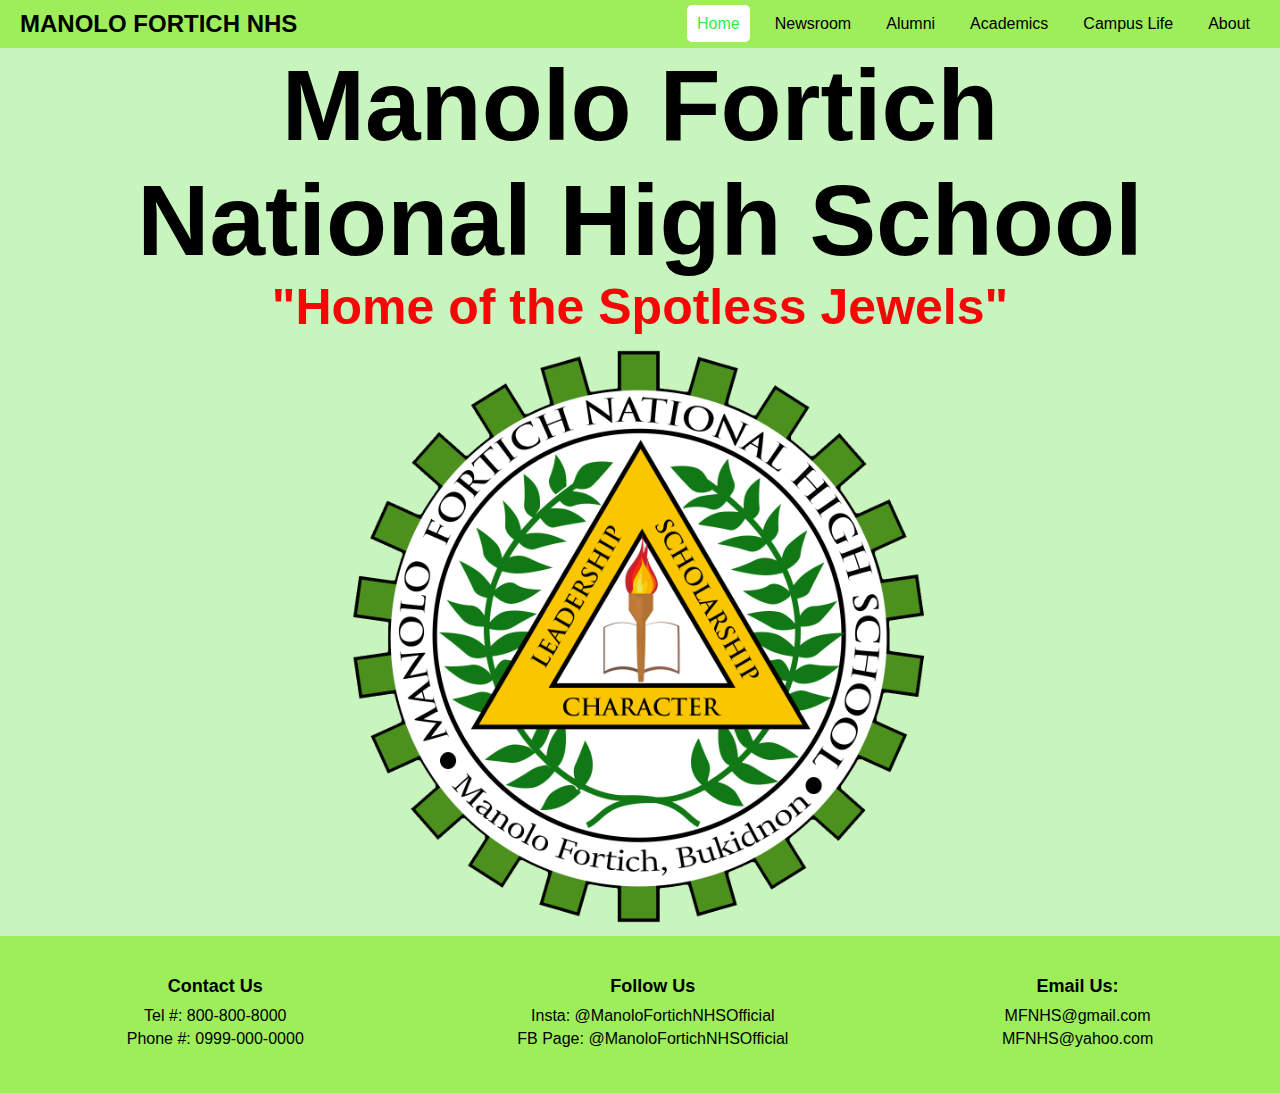
<file: index.html>
<!DOCTYPE html>
<html lang="en">
    <head>
        <meta charset="UTF-8">
        <meta name="viewport" content="width=device-width, initial-scale=1.0">
        <title>Apilyedo-First-Website</title>
        <link rel="stylesheet" href="indexstyle.css">
    </head>
    <body>
        <!--START HEADER CODES-->
        <header>
            <nav>
                <div class="logo">MANOLO FORTICH NHS</div>
                <input type="checkbox" id="menu-toggle">
                <label for="menu-toggle" class="menu-icon">☰</label>
                <ul class="navbar">
                    <li><a href="index.html" class="active">Home</a></li>
                    <li><a href="newsroom.html">Newsroom</a></li>
                    <li><a href="alumni.html">Alumni</a></li>
                    <li><a href="academics.html">Academics</a></li>
                    <li><a href="campuslife.html">Campus Life</a></li>
                    <li><a href="about.html">About</a></li>
                </ul>
            </nav>
        </header>
        <!--END HEADER CODES-->
        <!--START SECTION CODES-->
        <section>
            <div class="section-content">
                <h1>Manolo Fortich</h1>
                <h1>National High School</h1>
                <h2>"Home of the Spotless Jewels"</h2>
                <img src="PHOTOS/MFLOGO.png">
            </div>
        </section>
        <!--END SECTION CODES-->
        <!--START OF FOOTER CODES-->
        <footer>
            <div class="footer-row">
                <!--Column 1-->
                <div class="footer-col">
                    <h4>Contact Us</h4>
                    <ul>
                        <li><a href="#">Tel #: 800-800-8000</a></li>
                        <li><a href="#">Phone #: 0999-000-0000</a></li>
                    </ul>
                </div>
                <!--Column 2-->
                <div class="footer-col">
                    <h4>Follow Us</h4>
                    <ul>
                        <li><a href="https://www.instagram.com">Insta: @ManoloFortichNHSOfficial</a></li>
                        <li><a href="https://www.facebook.com/ManoloFortichNHSOfficial/">FB Page: @ManoloFortichNHSOfficial</a></li>
                    </ul>
                </div>
                <!--Column 3-->
                <div class="footer-col">
                    <h4>Email Us:</h4>
                    <ul>
                        <li><a href="https://www.gmail.com">MFNHS@gmail.com</a></li>
                        <li><a href="https://www.yahoo.com">MFNHS@yahoo.com</a></li>
                    </ul>
                </div>
            </div>
        </footer>
        <!--END OF FOOTER CODES-->
    </body>
</html>
</file>
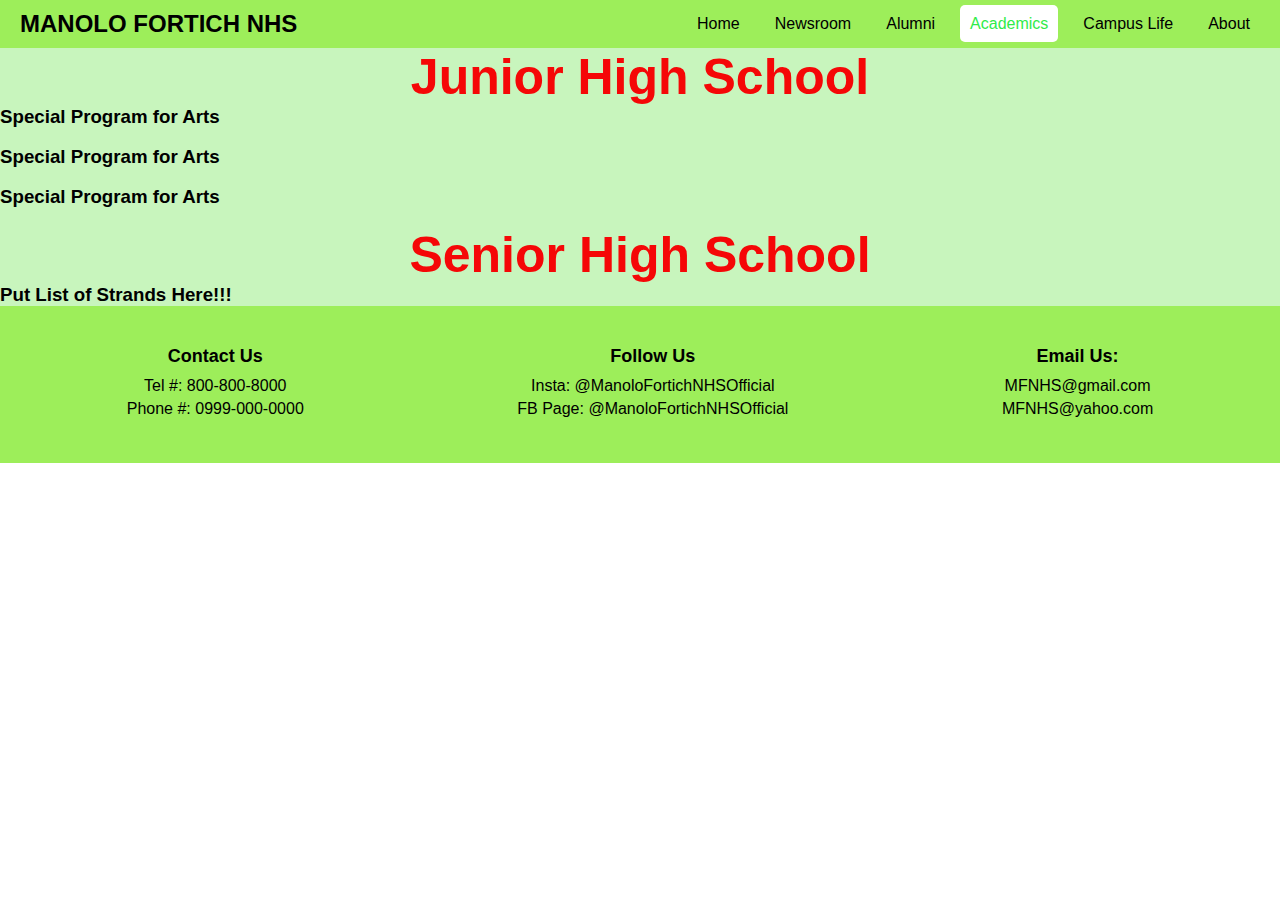
<file: academics.html>
<!DOCTYPE html>
<html lang="en">
    <head>
        <meta charset="UTF-8">
        <meta name="viewport" content="width=device-width, initial-scale=1.0">
        <title>Apilyedo-First-Website</title>
        <link rel="stylesheet" href="indexstyle.css">
    </head>
    <body>
        <!--START HEADER CODES-->
        <header>
            <nav>
                <div class="logo">MANOLO FORTICH NHS</div>
                <input type="checkbox" id="menu-toggle">
                <label for="menu-toggle" class="menu-icon">☰</label>
                <ul class="navbar">
                    <li><a href="index.html" >Home</a></li>
                    <li><a href="newsroom.html">Newsroom</a></li>
                    <li><a href="alumni.html">Alumni</a></li>
                    <li><a href="academics.html" class="active">Academics</a></li>
                    <li><a href="campuslife.html">Campus Life</a></li>
                    <li><a href="about.html">About</a></li>
                </ul>
            </nav>
        </header>
        <!--END HEADER CODES-->
        <!--START SECTION CODES-->
        <section>
            <div class="section-content">
                <h2>Junior High School</h2>
                <h3>Special Program for Arts</h3>
                <br>
                <h3>Special Program for Arts</h3>
                <br>
                <h3>Special Program for Arts</h3>
                <br>
                <h2>Senior High School</h2>
                <h3>Put List of Strands Here!!!</h3>
            </div>
        </section>
        <!--END SECTION CODES-->
        <!--START OF FOOTER CODES-->
        <footer>
            <div class="footer-row">
                <!--Column 1-->
                <div class="footer-col">
                    <h4>Contact Us</h4>
                    <ul>
                        <li><a href="#">Tel #: 800-800-8000</a></li>
                        <li><a href="#">Phone #: 0999-000-0000</a></li>
                    </ul>
                </div>
                <!--Column 2-->
                <div class="footer-col">
                    <h4>Follow Us</h4>
                    <ul>
                        <li><a href="https://www.instagram.com">Insta: @ManoloFortichNHSOfficial</a></li>
                        <li><a href="https://www.facebook.com/ManoloFortichNHSOfficial/">FB Page: @ManoloFortichNHSOfficial</a></li>
                    </ul>
                </div>
                <!--Column 3-->
                <div class="footer-col">
                    <h4>Email Us:</h4>
                    <ul>
                        <li><a href="https://www.gmail.com">MFNHS@gmail.com</a></li>
                        <li><a href="https://www.yahoo.com">MFNHS@yahoo.com</a></li>
                    </ul>
                </div>
            </div>
        </footer>
        <!--END OF FOOTER CODES-->
    </body>
</html>
</file>
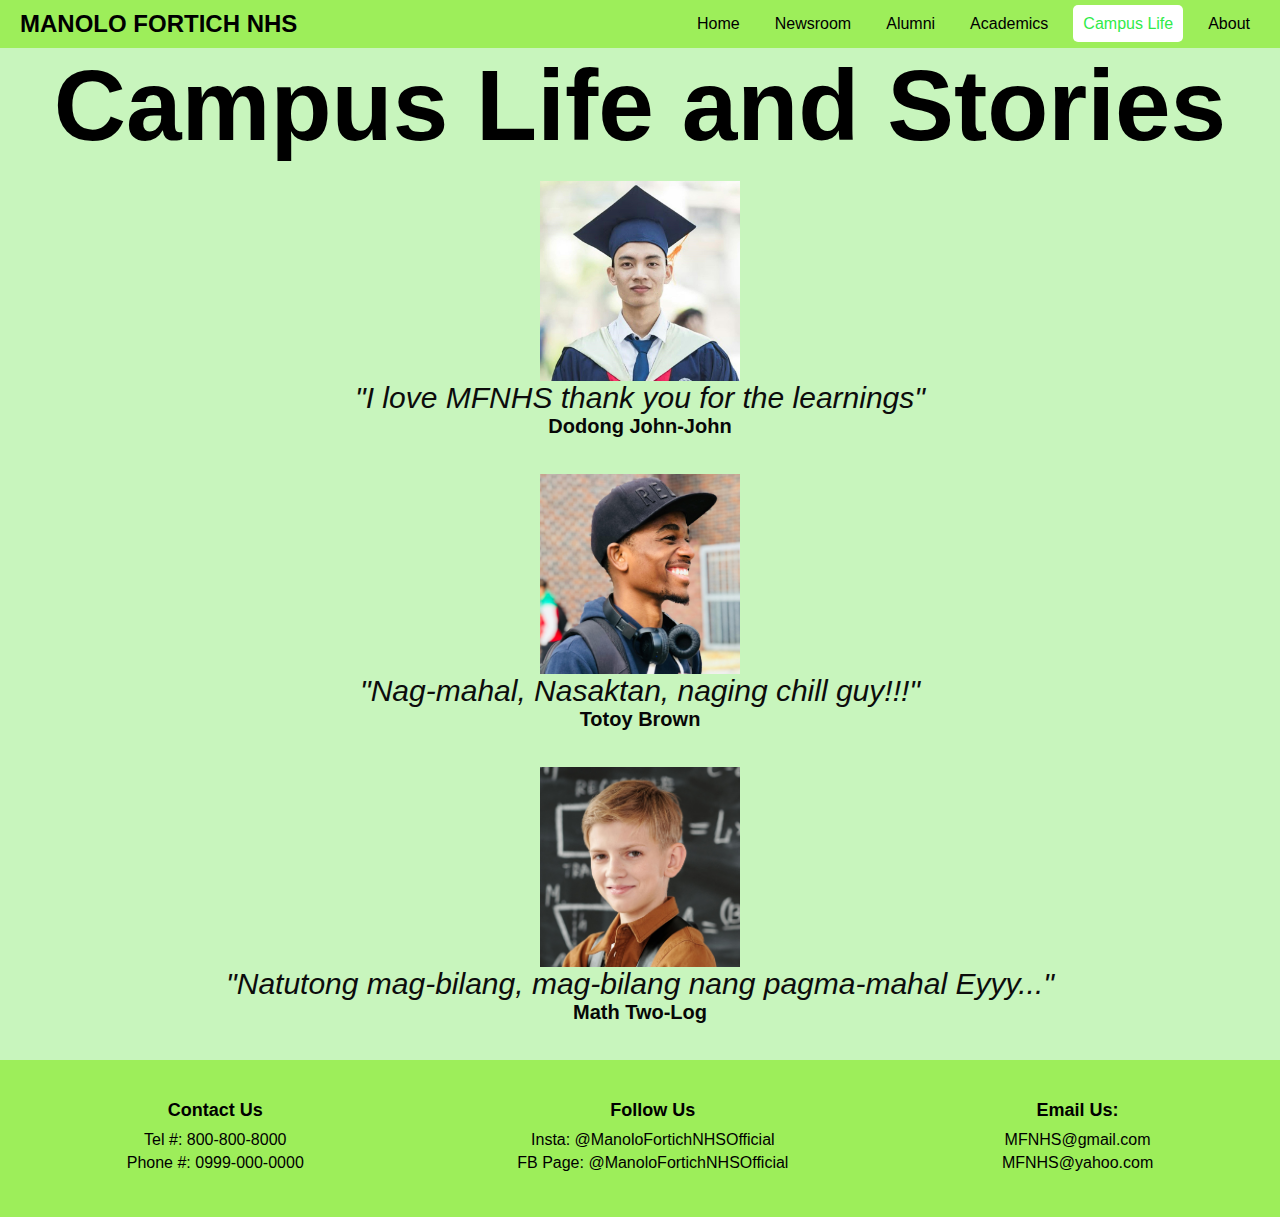
<file: campuslife.html>
<!DOCTYPE html>
<html lang="en">
    <head>
        <meta charset="UTF-8">
        <meta name="viewport" content="width=device-width, initial-scale=1.0">
        <title>Apilyedo-First-Website</title>
        <link rel="stylesheet" href="campuslifestyle.css">
    </head>
    <body>
        <!--START HEADER CODES-->
        <header>
            <nav>
                <div class="logo">MANOLO FORTICH NHS</div>
                <input type="checkbox" id="menu-toggle">
                <label for="menu-toggle" class="menu-icon">☰</label>
                <ul class="navbar">
                    <li><a href="index.html">Home</a></li>
                    <li><a href="newsroom.html">Newsroom</a></li>
                    <li><a href="alumni.html">Alumni</a></li>
                    <li><a href="academics.html">Academics</a></li>
                    <li><a href="campuslife.html" class="active">Campus Life</a></li>
                    <li><a href="about.html">About</a></li>
                </ul>
            </nav>
        </header>
        <!--END HEADER CODES-->
        <!--START SECTION CODES-->
        <section>
            <div class="section-content">
                <h1>Campus Life and Stories</h1>
                <br>
                    <img src="PHOTOS/stud1.jpg" class="student-photo">
                    <p>"I love MFNHS thank you for the learnings"</p>
                    <h4>Dodong John-John</h4>
                <br>
                <br>
                    <img src="PHOTOS/stud2.jpg" class="student-photo">
                    <p>"Nag-mahal, Nasaktan, naging chill guy!!!"</p>
                    <h4>Totoy Brown</h4>
                <br>
                <br>
                    <img src="PHOTOS/stud4.jpg" class="student-photo">
                    <p>"Natutong mag-bilang, mag-bilang nang pagma-mahal Eyyy..."</p>
                    <h4>Math Two-Log</h4>
                <br>
                <br>
            </div>
        </section>
        <!--END SECTION CODES-->
        <!--START OF FOOTER CODES-->
        <footer>
            <div class="footer-row">
                <!--Column 1-->
                <div class="footer-col">
                    <h4>Contact Us</h4>
                    <ul>
                        <li><a href="#">Tel #: 800-800-8000</a></li>
                        <li><a href="#">Phone #: 0999-000-0000</a></li>
                    </ul>
                </div>
                <!--Column 2-->
                <div class="footer-col">
                    <h4>Follow Us</h4>
                    <ul>
                        <li><a href="https://www.instagram.com">Insta: @ManoloFortichNHSOfficial</a></li>
                        <li><a href="https://www.facebook.com/ManoloFortichNHSOfficial/">FB Page: @ManoloFortichNHSOfficial</a></li>
                    </ul>
                </div>
                <!--Column 3-->
                <div class="footer-col">
                    <h4>Email Us:</h4>
                    <ul>
                        <li><a href="https://www.gmail.com">MFNHS@gmail.com</a></li>
                        <li><a href="https://www.yahoo.com">MFNHS@yahoo.com</a></li>
                    </ul>
                </div>
            </div>
        </footer>
        <!--END OF FOOTER CODES-->
    </body>
</html>
</file>
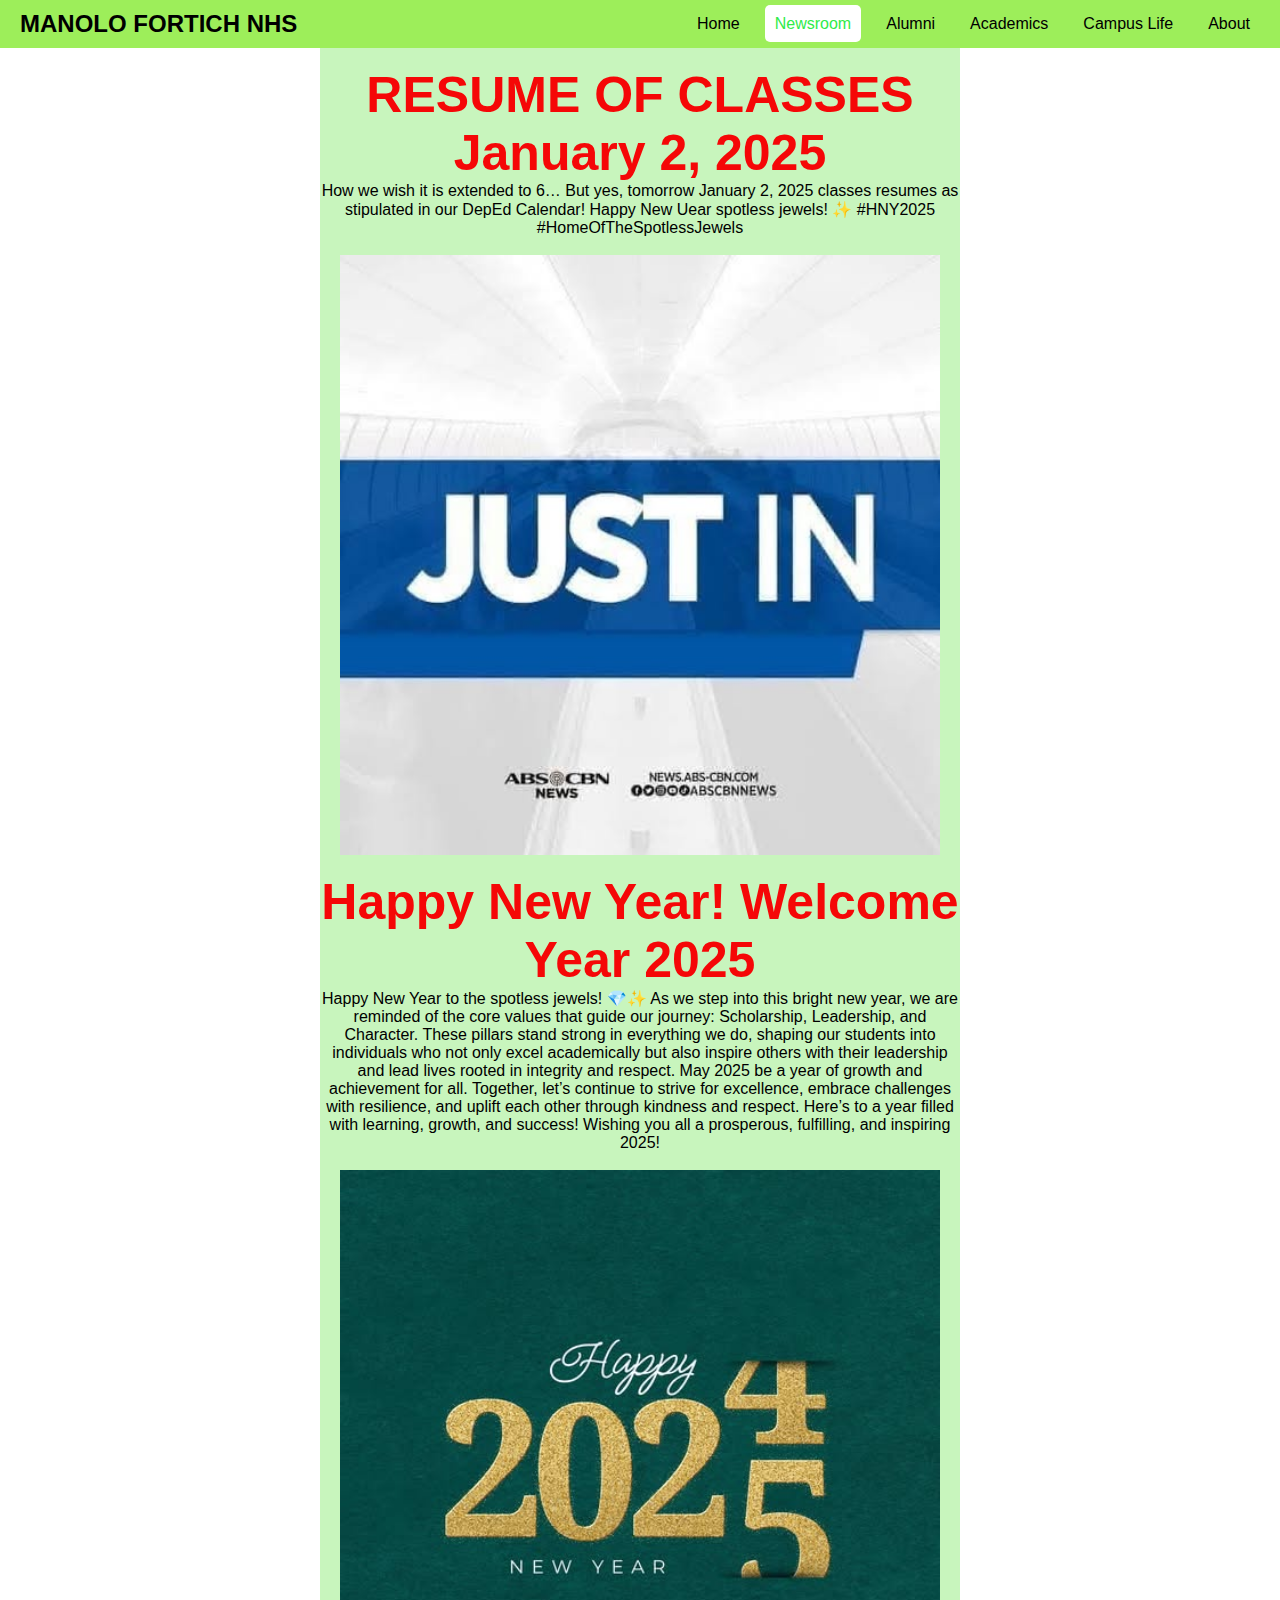
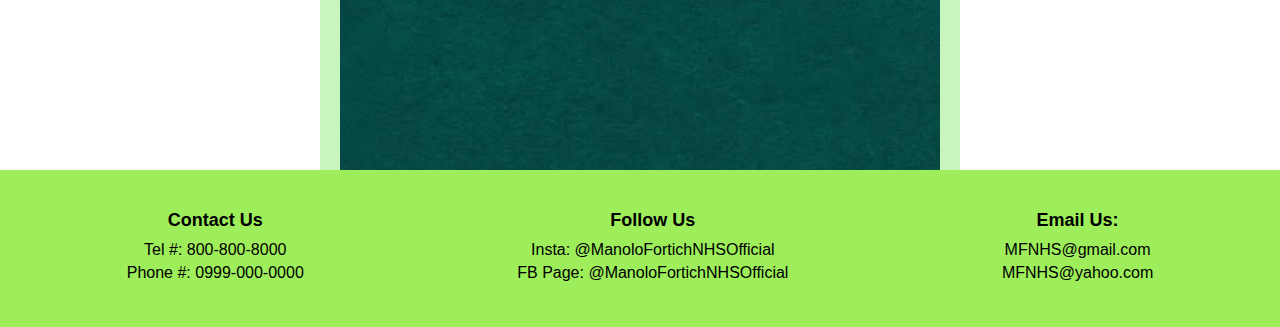
<file: newsroom.html>
<!DOCTYPE html>
<html lang="en">
    <head>
        <meta charset="UTF-8">
        <meta name="viewport" content="width=device-width, initial-scale=1.0">
        <title>Apilyedo-First-Website</title>
        <link rel="stylesheet" href="newroomstyle.css">
    </head>
    <body>
        <!--START HEADER CODES-->
        <header>
            <nav>
                <div class="logo">MANOLO FORTICH NHS</div>
                <input type="checkbox" id="menu-toggle">
                <label for="menu-toggle" class="menu-icon">☰</label>
                <ul class="navbar">
                    <li><a href="index.html" >Home</a></li>
                    <li><a href="newsroom.html" class="active">Newsroom</a></li>
                    <li><a href="alumni.html">Alumni</a></li>
                    <li><a href="academics.html">Academics</a></li>
                    <li><a href="campuslife.html">Campus Life</a></li>
                    <li><a href="about.html">About</a></li>
                </ul>
            </nav>
        </header>
        <!--END HEADER CODES-->
        <!--START SECTION CODES-->
        <section>
            <div class="section-content">
                <br>
                <h3>RESUME OF CLASSES January 2, 2025</h3>
                <p>How we wish it is extended to 6… But yes, tomorrow January 2, 2025 classes resumes as stipulated in our DepEd Calendar! Happy New Uear spotless jewels! ✨
                    #HNY2025
                    #HomeOfTheSpotlessJewels<p>
                <br>
                <img src="PHOTOS/JustIn.jpg">

                <br>
                <h3>Happy New Year! Welcome Year 2025</h3>
                <p>Happy New Year to the spotless jewels! 💎✨
                    As we step into this bright new year, we are reminded of the core values that guide our journey: Scholarship, Leadership, and Character. These pillars stand strong in everything we do, shaping our students into individuals who not only excel academically but also inspire others with their leadership and lead lives rooted in integrity and respect.
                    May 2025 be a year of growth and achievement for all. Together, let’s continue to strive for excellence, embrace challenges with resilience, and uplift each other through kindness and respect. Here’s to a year filled with learning, growth, and success!
                    Wishing you all a prosperous, fulfilling, and inspiring 2025!<p>
                <br>
                <img src="PHOTOS/HP2025.jpg">
            </div>
        </section>
        <!--END SECTION CODES-->
        <!--START OF FOOTER CODES-->
        <footer>
            <div class="footer-row">
                <!--Column 1-->
                <div class="footer-col">
                    <h4>Contact Us</h4>
                    <ul>
                        <li><a href="#">Tel #: 800-800-8000</a></li>
                        <li><a href="#">Phone #: 0999-000-0000</a></li>
                    </ul>
                </div>
                <!--Column 2-->
                <div class="footer-col">
                    <h4>Follow Us</h4>
                    <ul>
                        <li><a href="https://www.instagram.com">Insta: @ManoloFortichNHSOfficial</a></li>
                        <li><a href="https://www.facebook.com/ManoloFortichNHSOfficial/">FB Page: @ManoloFortichNHSOfficial</a></li>
                    </ul>
                </div>
                <!--Column 3-->
                <div class="footer-col">
                    <h4>Email Us:</h4>
                    <ul>
                        <li><a href="https://www.gmail.com">MFNHS@gmail.com</a></li>
                        <li><a href="https://www.yahoo.com">MFNHS@yahoo.com</a></li>
                    </ul>
                </div>
            </div>
        </footer>
        <!--END OF FOOTER CODES-->
    </body>
</html>
</file>
<file: indexstyle.css>
/* Global Styles */
* {
    margin: 0;
    padding: 0;
    box-sizing: border-box;
    font-family: Arial, sans-serif;
}

/* Header Styles */
header {
    background: #9dee5a;
    color: black;
    padding: 10px 20px;
}

nav {
    display: flex;
    justify-content: space-between;
    align-items: center;
    flex-wrap: wrap;
}

.logo {
    font-size: 24px;
    font-weight: bold;
}

.navbar {
    list-style: none;
    display: flex;
    gap: 15px;
}

.navbar li a {
    color: black;
    text-decoration: none;
    padding: 10px;
}

.navbar li a.active,
.navbar li a:hover {
    background: white;
    color: #30eb49;
    border-radius: 5px;
}

/* Mobile Navigation */
.menu-icon {
    display: none;
    cursor: pointer;
    font-size: 24px;
    color: white;
}

#menu-toggle {
    display: none;
}

#menu-toggle:checked + .menu-icon + .navbar {
    display: block;
    flex-direction: column;
    background: #0072ff;
}

@media (max-width: 768px) {
    .menu-icon {
        display: block;
    }

    .navbar {
        display: none;
        width: 100%;
    }

    .navbar li {
        text-align: center;
    }
}


section{
    background-color: rgb(200, 245, 189);
}

section .section-content h1{
    color: black;
    font-size: 100px;
    font-family: Arial, Helvetica, sans-serif;
    text-align: center;
  }
  
  section .section-content h2{
    color: rgb(245, 7, 7);
    font-size: 50px;
    font-family: Arial, Helvetica, sans-serif;
    text-align: center;
  }
  
  section img{
    height: 600px;
    width: 600px;
    display: block;
    margin-left: auto;
    margin-right: auto;
  }

  /* Footer Styles */
footer {
    background: #9dee5a;
    color: black;
    padding: 20px;
    text-align: center;
}

.footer-row {
    display: flex;
    justify-content: space-around;
    flex-wrap: wrap;
    padding: 20px 0;
}

.footer-col h4 {
    margin-bottom: 10px;
    font-size: 18px;
}

.footer-col ul {
    list-style: none;
    padding: 0;
}

.footer-col ul li {
    margin: 5px 0;
}

.footer-col ul li a {
    text-decoration: none;
    color: black;
}

.footer-col ul li a:hover {
    color: white;
}

.footer-col form {
    margin-top: 10px;
}

.footer-col input {
    padding: 5px;
    border: none;
    border-radius: 5px;
    margin-right: 5px;
}

.footer-col button {
    padding: 5px 10px;
    border: none;
    border-radius: 5px;
    background: white;
    color: #10182f;
    cursor: pointer;
}

.footer-col button:hover {
    background: #ccc;
}
</file>
<file: campuslifestyle.css>
/* Global Styles */
* {
    margin: 0;
    padding: 0;
    box-sizing: border-box;
    font-family: Arial, sans-serif;
}

/* Header Styles */
header {
    background: #9dee5a;
    color: black;
    padding: 10px 20px;
}

nav {
    display: flex;
    justify-content: space-between;
    align-items: center;
    flex-wrap: wrap;
}

.logo {
    font-size: 24px;
    font-weight: bold;
}

.navbar {
    list-style: none;
    display: flex;
    gap: 15px;
}

.navbar li a {
    color: black;
    text-decoration: none;
    padding: 10px;
}

.navbar li a.active,
.navbar li a:hover {
    background: white;
    color: #30eb49;
    border-radius: 5px;
}

/* Mobile Navigation */
.menu-icon {
    display: none;
    cursor: pointer;
    font-size: 24px;
    color: white;
}

#menu-toggle {
    display: none;
}

#menu-toggle:checked + .menu-icon + .navbar {
    display: block;
    flex-direction: column;
    background: #0072ff;
}

@media (max-width: 768px) {
    .menu-icon {
        display: block;
    }

    .navbar {
        display: none;
        width: 100%;
    }

    .navbar li {
        text-align: center;
    }
}


section{
    background-color: rgb(200, 245, 189);
}

section .section-content h1{
    color: black;
    font-size: 100px;
    font-family: Arial, Helvetica, sans-serif;
    text-align: center;
  }
  
  section .section-content h4{
    color: rgb(7, 7, 7);
    font-size: 20px;
    font-family: Arial, Helvetica, sans-serif;
    text-align: center;
  }
  
  section img{
    height: 200px;
    width: 200px;
    display: block;
    margin-left: auto;
    margin-right: auto;
  }
  
  section p{
    font-family: Arial, Helvetica, sans-serif;
    text-align: center;
    color: rgb(12, 12, 12);
    font-size: 30px;
    font-style: italic;
  }
  

  /* Footer Styles */
footer {
    background: #9dee5a;
    color: black;
    padding: 20px;
    text-align: center;
}

.footer-row {
    display: flex;
    justify-content: space-around;
    flex-wrap: wrap;
    padding: 20px 0;
}

.footer-col h4 {
    margin-bottom: 10px;
    font-size: 18px;
}

.footer-col ul {
    list-style: none;
    padding: 0;
}

.footer-col ul li {
    margin: 5px 0;
}

.footer-col ul li a {
    text-decoration: none;
    color: black;
}

.footer-col ul li a:hover {
    color: white;
}

.footer-col form {
    margin-top: 10px;
}

.footer-col input {
    padding: 5px;
    border: none;
    border-radius: 5px;
    margin-right: 5px;
}

.footer-col button {
    padding: 5px 10px;
    border: none;
    border-radius: 5px;
    background: white;
    color: #10182f;
    cursor: pointer;
}

.footer-col button:hover {
    background: #ccc;
}
</file>
<file: newroomstyle.css>
/* Global Styles */
* {
    margin: 0;
    padding: 0;
    box-sizing: border-box;
    font-family: Arial, sans-serif;
}

/* Header Styles */
header {
    background: #9dee5a;
    color: black;
    padding: 10px 20px;
}

nav {
    display: flex;
    justify-content: space-between;
    align-items: center;
    flex-wrap: wrap;
}

.logo {
    font-size: 24px;
    font-weight: bold;
}

.navbar {
    list-style: none;
    display: flex;
    gap: 15px;
}

.navbar li a {
    color: black;
    text-decoration: none;
    padding: 10px;
}

.navbar li a.active,
.navbar li a:hover {
    background: white;
    color: #30eb49;
    border-radius: 5px;
}

/* Mobile Navigation */
.menu-icon {
    display: none;
    cursor: pointer;
    font-size: 24px;
    color: white;
}

#menu-toggle {
    display: none;
}

#menu-toggle:checked + .menu-icon + .navbar {
    display: block;
    flex-direction: column;
    background: #0072ff;
}

@media (max-width: 768px) {
    .menu-icon {
        display: block;
    }

    .navbar {
        display: none;
        width: 100%;
    }

    .navbar li {
        text-align: center;
    }
}


section{
    background-color: rgb(200, 245, 189);
    margin-left: 25%;
    margin-right: 25%;
}

section p{
    background-color: rgb(200, 245, 189);
}

section .section-content h1{
    color: black;
    font-size: 100px;
    font-family: Arial, Helvetica, sans-serif;
    text-align: left;
  }
  
  section .section-content h3{
    color: rgb(245, 7, 7);
    font-size: 50px;
    font-family: Arial, Helvetica, sans-serif;
    text-align: center;
  }
  
  section img{
    height: 600px;
    width: 600px;
    display: block;
    margin-left: auto;
    margin-right: auto;
  }

  p{
    font-family: Arial, Helvetica, sans-serif;
    text-align: center;
  }

  /* Footer Styles */
footer {
    background: #9dee5a;
    color: black;
    padding: 20px;
    text-align: center;
}

.footer-row {
    display: flex;
    justify-content: space-around;
    flex-wrap: wrap;
    padding: 20px 0;
}

.footer-col h4 {
    margin-bottom: 10px;
    font-size: 18px;
}

.footer-col ul {
    list-style: none;
    padding: 0;
}

.footer-col ul li {
    margin: 5px 0;
}

.footer-col ul li a {
    text-decoration: none;
    color: black;
}

.footer-col ul li a:hover {
    color: white;
}

.footer-col form {
    margin-top: 10px;
}

.footer-col input {
    padding: 5px;
    border: none;
    border-radius: 5px;
    margin-right: 5px;
}

.footer-col button {
    padding: 5px 10px;
    border: none;
    border-radius: 5px;
    background: white;
    color: #10182f;
    cursor: pointer;
}

.footer-col button:hover {
    background: #ccc;
}
</file>
